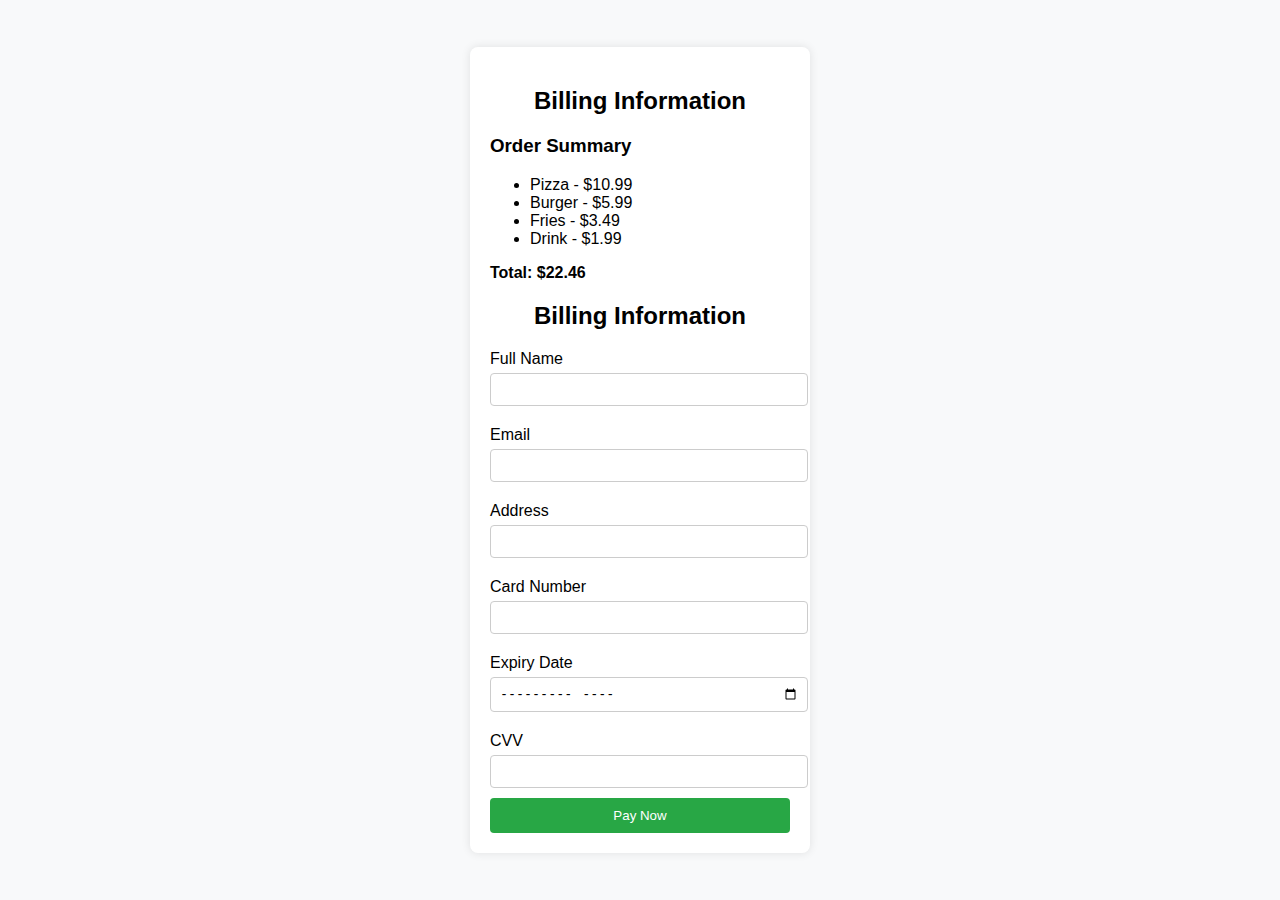
<file: billing_page.html>
<!DOCTYPE html>
<html lang="en">
<head>
    <meta charset="UTF-8">
    <meta name="viewport" content="width=device-width, initial-scale=1.0">
    <title>Billing Page</title>
    <link rel="stylesheet" href="billing_page.css">
</head>
<body>
    <div class="container">
        <h2>Billing Information</h2>
        <div class="items-list">
            <h3>Order Summary</h3>
            <ul>
                <li>Pizza - $10.99</li>
                <li>Burger - $5.99</li>
                <li>Fries - $3.49</li>
                <li>Drink - $1.99</li>
            </ul>
            <p><strong>Total: $22.46</strong></p>
        </div>



        <h2>Billing Information</h2>
        <form>
            <label for="name">Full Name</label>
            <input type="text" id="name" name="name" required>

            <label for="email">Email</label>
            <input type="email" id="email" name="email" required>

            <label for="address">Address</label>
            <input type="text" id="address" name="address" required>

            <label for="card">Card Number</label>
            <input type="text" id="card" name="card" required>

            <label for="expiry">Expiry Date</label>
            <input type="month" id="expiry" name="expiry" required>

            <label for="cvv">CVV</label>
            <input type="text" id="cvv" name="cvv" required>

            <button type="submit">Pay Now</button>
        </form>
    </div>
</body>
</html>
</file>
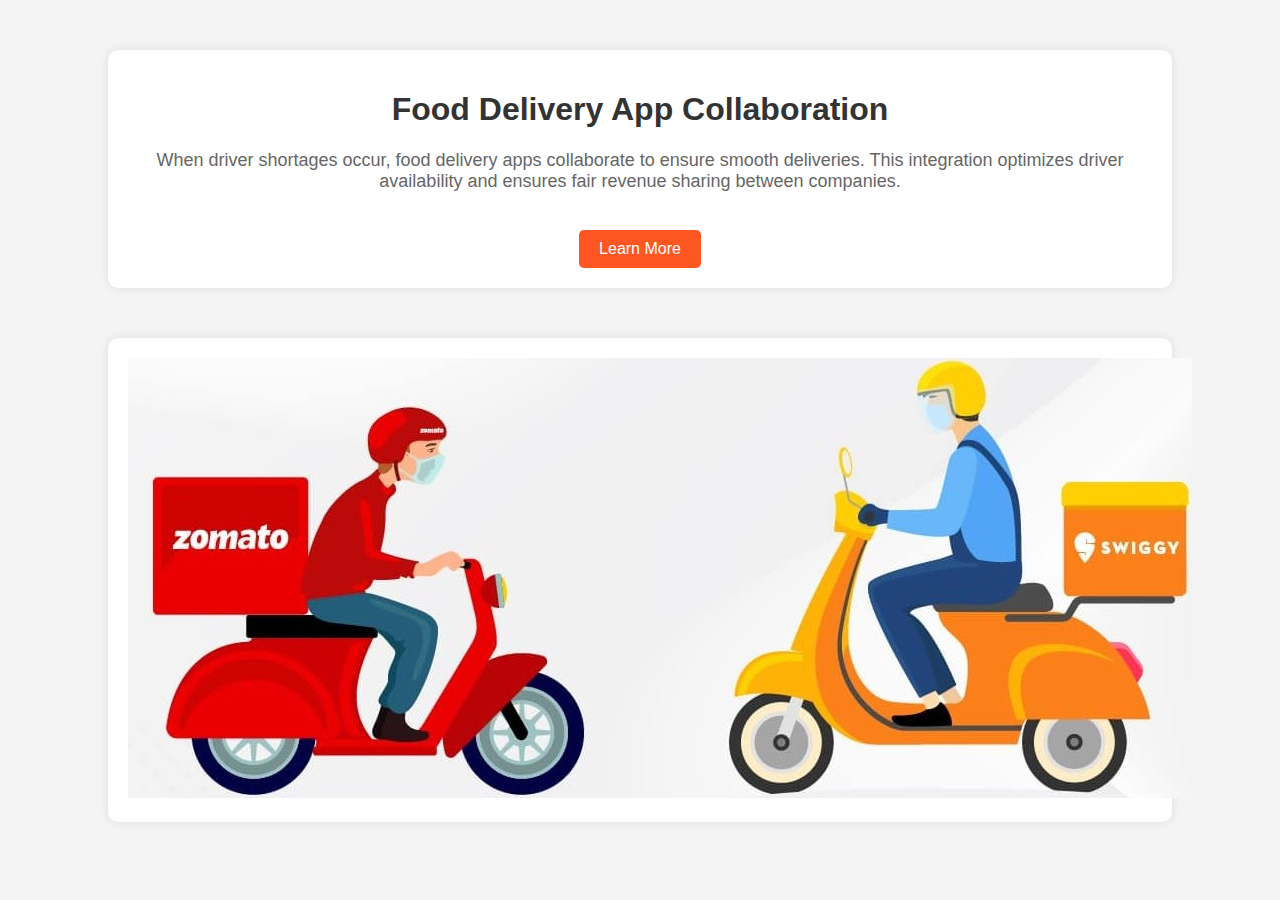
<file: zogy.html>
<!DOCTYPE html>
<html lang="en">
<head>
    <meta charset="UTF-8">
    <meta name="viewport" content="width=device-width, initial-scale=1.0">
    <title>Food Delivery Integration</title>
    <link href="https://cdn.jsdelivr.net/npm/bootstrap@5.3.3/dist/css/bootstrap.min.css" rel="stylesheet" integrity="sha384-QWTKZyjpPEjISv5WaRU9OFeRpok6YctnYmDr5pNlyT2bRjXh0JMhjY6hW+ALEwIH" >
    <link rel="stylesheet" href="zogy.css">
    <style>
        body {
            font-family: Arial, sans-serif;
            margin: 0;
            padding: 0;
            background-color: #f4f4f4;
            text-align: center;
        }
        .container {
            width: 80%;
            margin: 50px auto;
            background: white;
            padding: 20px;
            box-shadow: 0 0 10px rgba(0, 0, 0, 0.1);
            border-radius: 10px;
        }
        h1 {
            color: #333;
        }
        p {
            font-size: 18px;
            color: #666;
        }
        .btn {
            display: inline-block;
            padding: 10px 20px;
            margin-top: 20px;
            background: #ff5722;
            color: white;
            text-decoration: none;
            border-radius: 5px;
        }
        .btn:hover {
            background: #e64a19;
        }
    </style>
</head>
<body>
    <div class="container">
        <h1>Food Delivery App Collaboration</h1>
        
        <p>When driver shortages occur, food delivery apps collaborate to ensure smooth deliveries. This integration optimizes driver availability and ensures fair revenue sharing between companies.</p>
        
        <a href="#" class="btn">Learn More</a>
    </div>
    <div class="container-fluid">
        <div class="container">
        <div class="row col-12 ">
            <div class="photo1 text-center">
                <img src="images/Zomato-VS-Swiggy-The-Food-Brand-War-01.jpg" class=" photo" alt="">
            </div>
        </div>
    </div>
    </div>
</body>
</html>
</file>
<file: billing_page.css>
body {
    font-family: Arial, sans-serif;
    background-color: #f8f9fa;
    display: flex;
    justify-content: center;
    align-items: center;
    height: 100vh;
    margin: 0;
}

.container {
    background-color: #fff;
    padding: 20px;
    border-radius: 8px;
    box-shadow: 0 0 10px rgba(0, 0, 0, 0.1);
    width: 300px;
}

h2 {
    text-align: center;
    margin-bottom: 20px;
}

label {
    display: block;
    margin: 10px 0 5px;
}

input {
    width: 100%;
    padding: 8px;
    margin-bottom: 10px;
    border: 1px solid #ccc;
    border-radius: 4px;
}

button {
    width: 100%;
    padding: 10px;
    background-color: #28a745;
    color: white;
    border: none;
    border-radius: 4px;
    cursor: pointer;
}

button:hover {
    background-color: #218838;
}
</file>
<file: zogy.css>
.photo1{
    height: auto;
    width: auto;
}

.photo{
    height: fit-content;
    width: fit-content;
}
</file>
